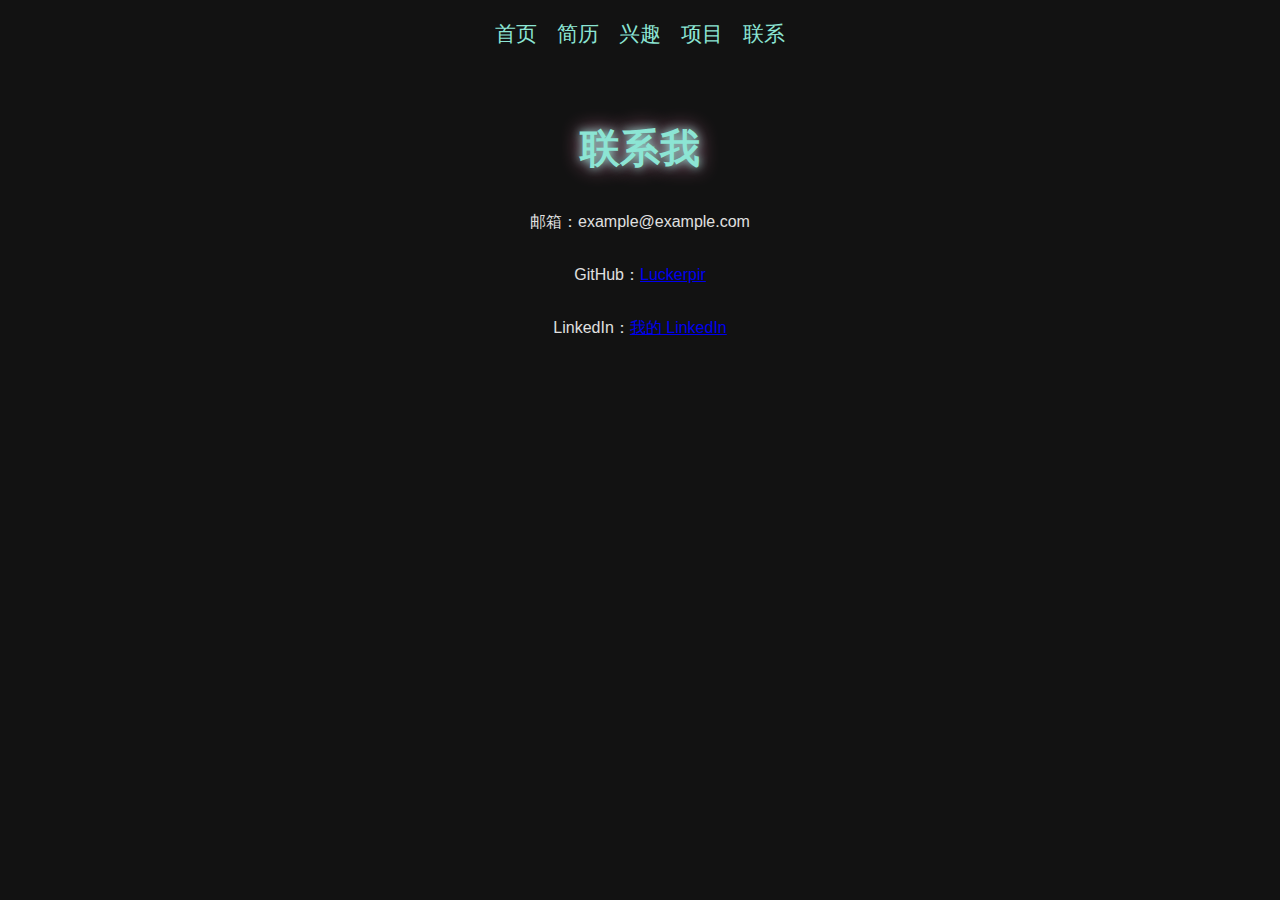
<file: contact.html>
<!DOCTYPE html>
<html lang="zh">
<head>
    <meta charset="UTF-8">
    <meta name="viewport" content="width=device-width, initial-scale=1.0">
    <title>联系</title>
    <link rel="stylesheet" href="css/style.css">
</head>
<body>
    <nav class="navbar">
        <a href="index.html">首页</a>
        <a href="resume.html">简历</a>
        <a href="interests.html">兴趣</a>
        <a href="projects.html">项目</a>
        <a href="contact.html">联系</a>
    </nav>

    <!-- 联系内容 -->
    <main class="contact">
        <h2 class="glow-text">联系我</h2>
        <p>邮箱：example@example.com</p>
        <p>GitHub：<a href="https://github.com/Luckerpir" target="_blank">Luckerpir</a></p>
        <p>LinkedIn：<a href="#">我的 LinkedIn</a></p>
    </main>
</body>
</html>
</file>
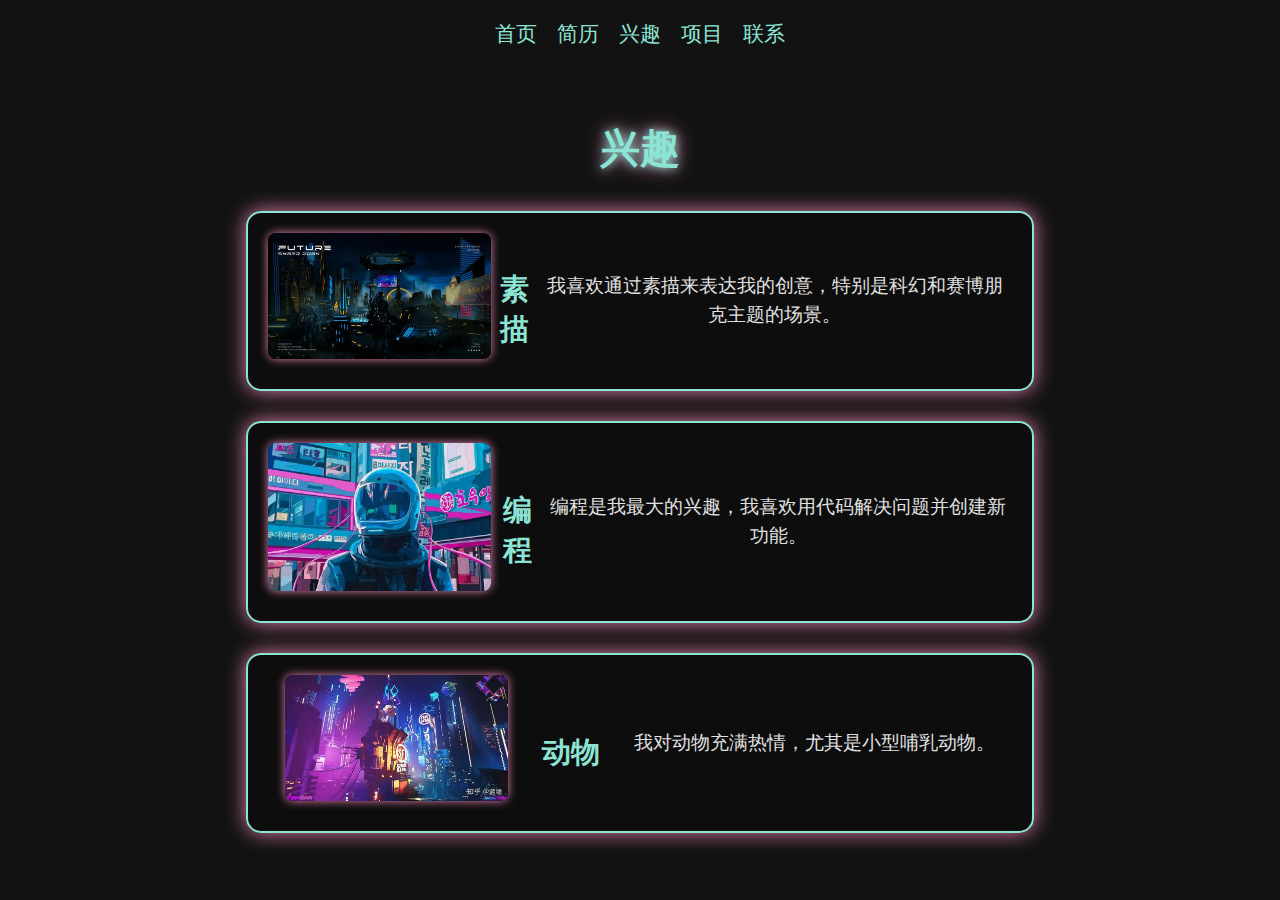
<file: interests.html>
<!DOCTYPE html>
<html lang="zh">
<head>
    <meta charset="UTF-8">
    <meta name="viewport" content="width=device-width, initial-scale=1.0">
    <title>兴趣</title>
    <link rel="stylesheet" href="css/style.css">
</head>
<body>
    <nav class="navbar">
        <a href="index.html">首页</a>
        <a href="resume.html">简历</a>
        <a href="interests.html">兴趣</a>
        <a href="projects.html">项目</a>
        <a href="contact.html">联系</a>
    </nav>

    <!-- 兴趣内容 -->
    <main class="interests">
        <h2 class="glow-text">兴趣</h2>
        
        <!-- 素描 -->
        <div class="card interest-card">
            <img src="src/4.jpg" alt="素描">
            <h3>素描</h3>
            <p>我喜欢通过素描来表达我的创意，特别是科幻和赛博朋克主题的场景。</p>
        </div>

        <!-- 编程 -->
        <div class="card interest-card">
            <img src="src/5.jpg" alt="编程">
            <h3>编程</h3>
            <p>编程是我最大的兴趣，我喜欢用代码解决问题并创建新功能。</p>
        </div>

        <!-- 动物 -->
        <div class="card interest-card">
            <img src="src/6.jpg" alt="动物">
            <h3>动物</h3>
            <p>我对动物充满热情，尤其是小型哺乳动物。</p>
        </div>
    </main>
</body>
</html>
</file>
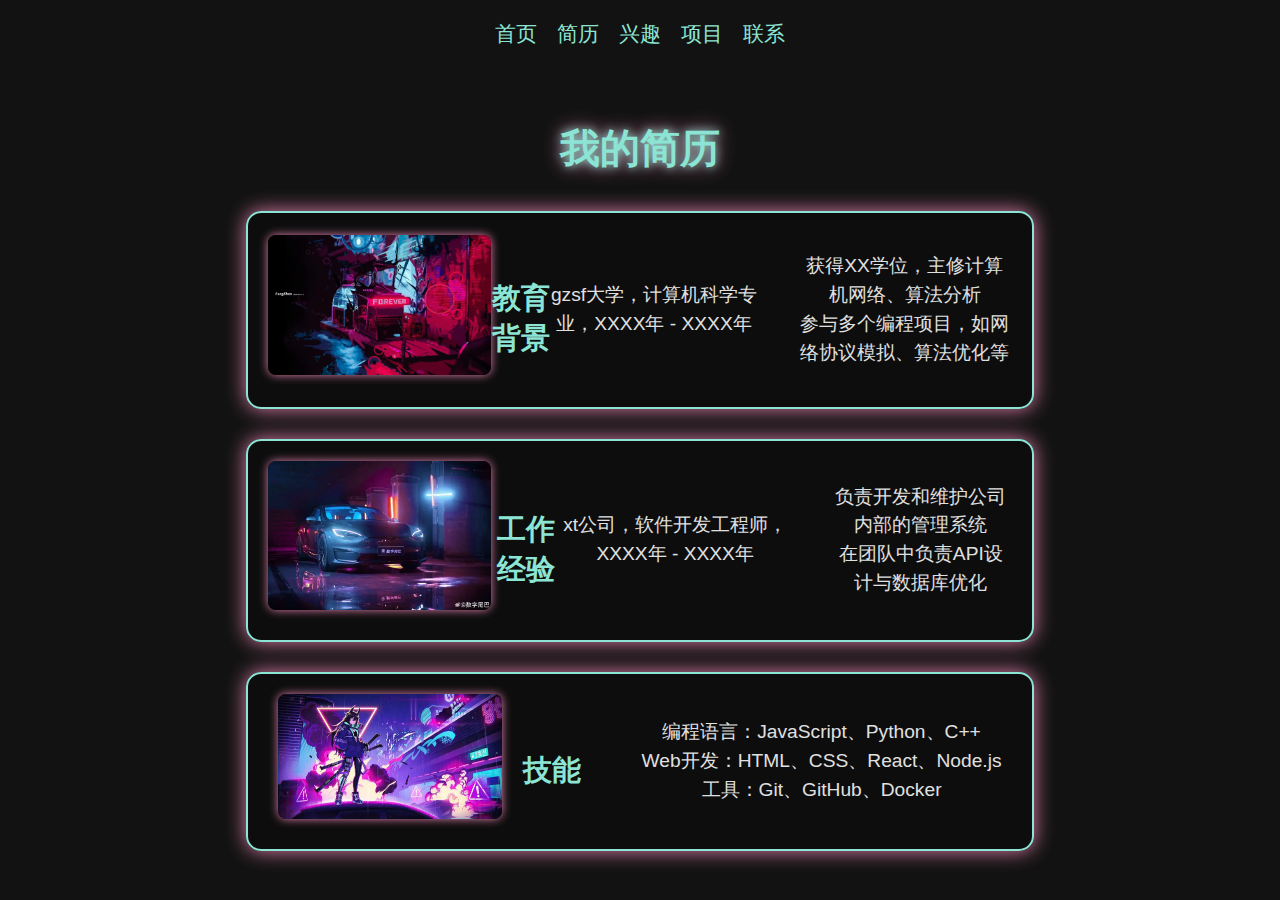
<file: resume.html>
<!DOCTYPE html>
<html lang="zh">
<head>
    <meta charset="UTF-8">
    <meta name="viewport" content="width=device-width, initial-scale=1.0">
    <title>简历</title>
    <link rel="stylesheet" href="css/style.css">
</head>
<body>
    <nav class="navbar">
        <a href="index.html">首页</a>
        <a href="resume.html">简历</a>
        <a href="interests.html">兴趣</a>
        <a href="projects.html">项目</a>
        <a href="contact.html">联系</a>
    </nav>

    <!-- 简历内容 -->
    <main class="resume">
        <h2 class="glow-text">我的简历</h2>
        
        <!-- 教育背景 -->
        <div class="card resume-card">
            <img src="src/1.jpg" alt="教育背景图片">
            <h3>教育背景</h3>
            <p>gzsf大学，计算机科学专业，XXXX年 - XXXX年</p>
            <ul>
                <li>获得XX学位，主修计算机网络、算法分析</li>
                <li>参与多个编程项目，如网络协议模拟、算法优化等</li>
            </ul>
        </div>

        <!-- 工作经验 -->
        <div class="card resume-card">
            <img src="src/2.jpg" alt="工作经验图片">
            <h3>工作经验</h3>
            <p>xt公司，软件开发工程师，XXXX年 - XXXX年</p>
            <ul>
                <li>负责开发和维护公司内部的管理系统</li>
                <li>在团队中负责API设计与数据库优化</li>
            </ul>
        </div>

        <!-- 技能 -->
        <div class="card resume-card">
            <img src="src/3.jpg" alt="技能图片">
            <h3>技能</h3>
            <ul>
                <li>编程语言：JavaScript、Python、C++</li>
                <li>Web开发：HTML、CSS、React、Node.js</li>
                <li>工具：Git、GitHub、Docker</li>
            </ul>
        </div>
    </main>
</body>
</html>
</file>
<file: css/style.css>
/* 通用样式 */
body {
    margin: 0;
    padding: 0;
    font-family: 'Arial', sans-serif;
    background-color: #121212; /* 深色背景 */
    color: #e0e0e0; /* 文字颜色 */
}

/* 首页欢迎文字 */
.welcome-text {
    color: #8ce5d4; /* 炫酷的青绿色 */
    text-align: center;
    font-size: 3em;
    text-shadow: 0 0 20px #8ce5d4, 0 0 30px #ff0088, 0 0 40px #e280ac;
    margin-top: 20%;
    animation: textGlow 3s ease-in-out infinite alternate; /* 炫酷的发光效果 */
}

@keyframes textGlow {
    0% {
        text-shadow: 0 0 20px #8ce5d4, 0 0 30px #ff0088, 0 0 40px #e280ac;
    }
    100% {
        text-shadow: 0 0 30px #8ce5d4, 0 0 40px #ff0088, 0 0 50px #e280ac;
    }
}

/* 卡片样式：横向布局 */
.card {
    background-color: rgba(13, 13, 13, 0.9);
    border: 2px solid #8ce5d4; /* 用青绿色代替紫色 */
    padding: 20px;
    margin: 15px;
    width: 80%;
    color: #e0e0e0;
    font-size: 1.2em;
    text-align: center;
    box-shadow: 0px 0px 20px #e280ac; /* 卡片边缘发光 */
    display: flex;
    align-items: center;
    justify-content: space-around;
    transition: transform 0.3s, box-shadow 0.3s;
    border-radius: 15px; /* 添加圆角 */
}

.card img {
    width: 40%; /* 图片宽度设置为卡片的40% */
    border-radius: 8px;
    margin-bottom: 10px;
    box-shadow: 0px 0px 10px #e280ac;
}

.card h3 {
    font-size: 1.5em;
    color: #8ce5d4; /* 青绿色标题 */
    margin-bottom: 10px;
}

.card p, .card ul {
    font-size: 1em;
    color: #e0e0e0;
    line-height: 1.5;
}

.card ul li {
    list-style-type: none;
}

.card:hover {
    transform: scale(1.05);
    box-shadow: 0px 0px 30px #8ce5d4, 0px 0px 20px #e280ac;
}

/* 页面标题 */
h2 {
    color: #8ce5d4; /* 使用青绿色 */
    text-align: center;
    margin-bottom: 20px;
    text-shadow: 0 0 10px #8ce5d4, 0 0 20px #e280ac;
}

/* 页脚 */
footer {
    color: #ccc;
    font-size: 0.9em;
    text-align: center;
    margin-top: 50px;
}

/* 主体布局 */
.resume, .interests, .projects, .contact {
    display: flex;
    flex-direction: column;
    align-items: center;
    justify-content: center;
    padding: 20px;
}

.navbar {
    background-color: #121212;
    display: flex;
    justify-content: center;
    padding: 10px;
}

.navbar a {
    color: #8ce5d4;
    text-decoration: none;
    margin: 10px;
    font-size: 1.2em;
    text-transform: uppercase;
    transition: color 0.3s;
}

.navbar a:hover {
    color: #e280ac;
}

/* 小屏幕：手机端 */
@media (max-width: 768px) {
    .card {
        width: 90%; /* 让卡片在手机端更宽 */
        flex-direction: column; /* 卡片在手机端改为纵向布局 */
        text-align: center;
    }

    .card img {
        width: 80%; /* 图片在手机端宽度增加 */
    }

    .welcome-text {
        font-size: 2.5em;
    }

    h2 {
        font-size: 1.8em;
    }

    .navbar a {
        font-size: 1em;
    }
}

/* 中等屏幕：平板设备 */
@media (max-width: 1024px) {
    .card {
        width: 80%; /* 在平板上卡片宽度稍微缩小 */
        flex-direction: row; /* 保持横向布局 */
    }

    .card img {
        width: 40%; /* 图片在平板端宽度缩小 */
    }

    h2 {
        font-size: 2em;
    }

    .navbar a {
        font-size: 1.1em;
    }
}

/* 大屏幕：桌面端 */
@media (min-width: 1025px) {
    .card {
        width: 60%; /* 在桌面端，卡片相对较小 */
        flex-direction: row; /* 保持横向布局 */
    }

    .card img {
        width: 30%; /* 图片在桌面端稍微缩小 */
    }

    .navbar a {
        font-size: 1.3em;
    }

    h2 {
        font-size: 2.5em;
    }
}
</file>
